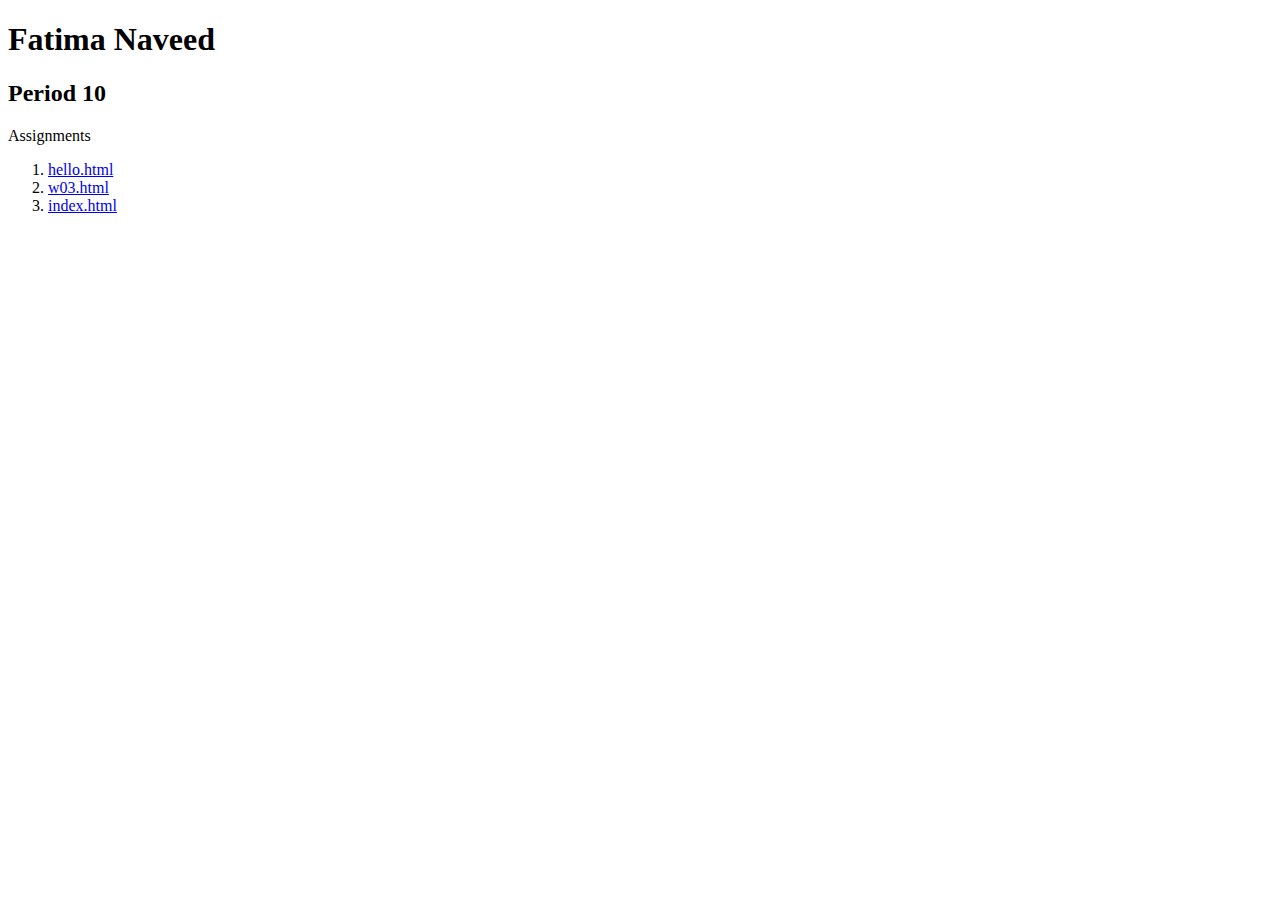
<file: index.html>
<!DOCTYPE html>

<html lang="en">

  <head>
    <meta charset="utf-8">
    <title>WEBPAGE</title>
  </head>

  <body>
    <p>
      <h1> Fatima Naveed </h1>
      <h2> Period 10 </h2>
      Assignments
      <ol>
        <li><a href="http://homer.stuy.edu/~fnaveed60/hello.html">hello.html<a/></li>
        <li><a href="http://homer.stuy.edu/~fnaveed60/w03.html">w03.html<a/></li>
        <li><a href="http://homer.stuy.edu/~fnaveed60/index.html">index.html<a/></li>
      </ol>
    </p>
  </body>

</html>
</file>
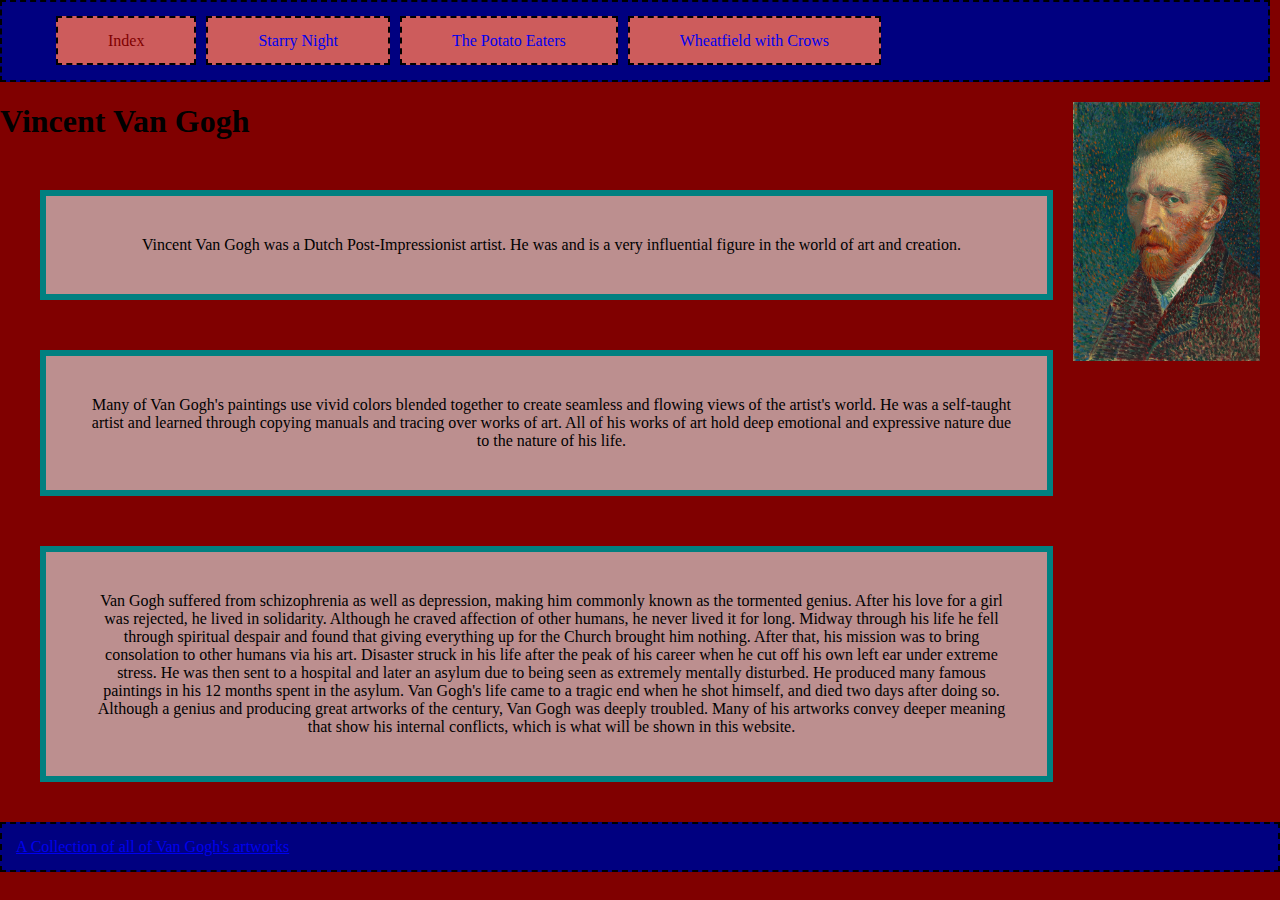
<file: site/index.html>
<!DOCTYPE html>

<html lang="en">

  <head>
    <meta charset="utf-8">
    <link id="stylesheet" href="mystyle.css" rel="stylesheet">
    <title>Vincent Van Gogh</title>
  </head>

  <body>
    <nav>
    <ul>
      <li class="current"><a href="index.html" class="navlink">Index</a></li>
      <li><a href="p0.html" class="navlink">Starry Night</a></li>
      <li><a href="p1.html" class="navlink">The Potato Eaters</a></li>
      <li><a href="p2.html" class="navlink">Wheatfield with Crows</a></li>
    </ul>
  </nav>

  <main>

      <div class="">
        <h1> Vincent Van Gogh </h1>


        <p>
          Vincent Van Gogh was a Dutch Post-Impressionist artist. He was and is a very influential figure in the world of art and creation.
        </p>
        <p>
          Many of Van Gogh's paintings use vivid colors blended together to create seamless and flowing views of the artist's world. He was a self-taught artist and learned through copying manuals and tracing over works of art. All of his works of art hold deep emotional and expressive nature due to the nature of his life.
        </p>

        <p>
          Van Gogh suffered from schizophrenia as well as depression, making him commonly known as the tormented genius. After his love for a girl was rejected, he lived in solidarity. Although he craved affection of other humans, he never lived it for long. Midway through his life he fell through spiritual despair and found that giving everything up for the Church brought him nothing. After that, his mission was to bring consolation to other humans via his art. Disaster struck in his life after the peak of his career when he cut off his own left ear under extreme stress. He was then sent to a hospital and later an asylum due to being seen as extremely mentally disturbed. He produced many famous paintings in his 12 months spent in the asylum. Van Gogh's life came to a tragic end when he shot himself, and died two days after doing so. Although a genius and producing great artworks of the century, Van Gogh was deeply troubled. Many of his artworks convey deeper meaning that show his internal conflicts, which is what will be shown in this website.
        </p>
      </div>
      <div class="">
            <img src="images/vvg.png" alt="Vincent Van Gogh">
      </div>
    </main>



<a href="https://www.vangoghmuseum.nl/en/collection">A Collection of all of Van Gogh's artworks</a>
  </body>

</html>
</file>
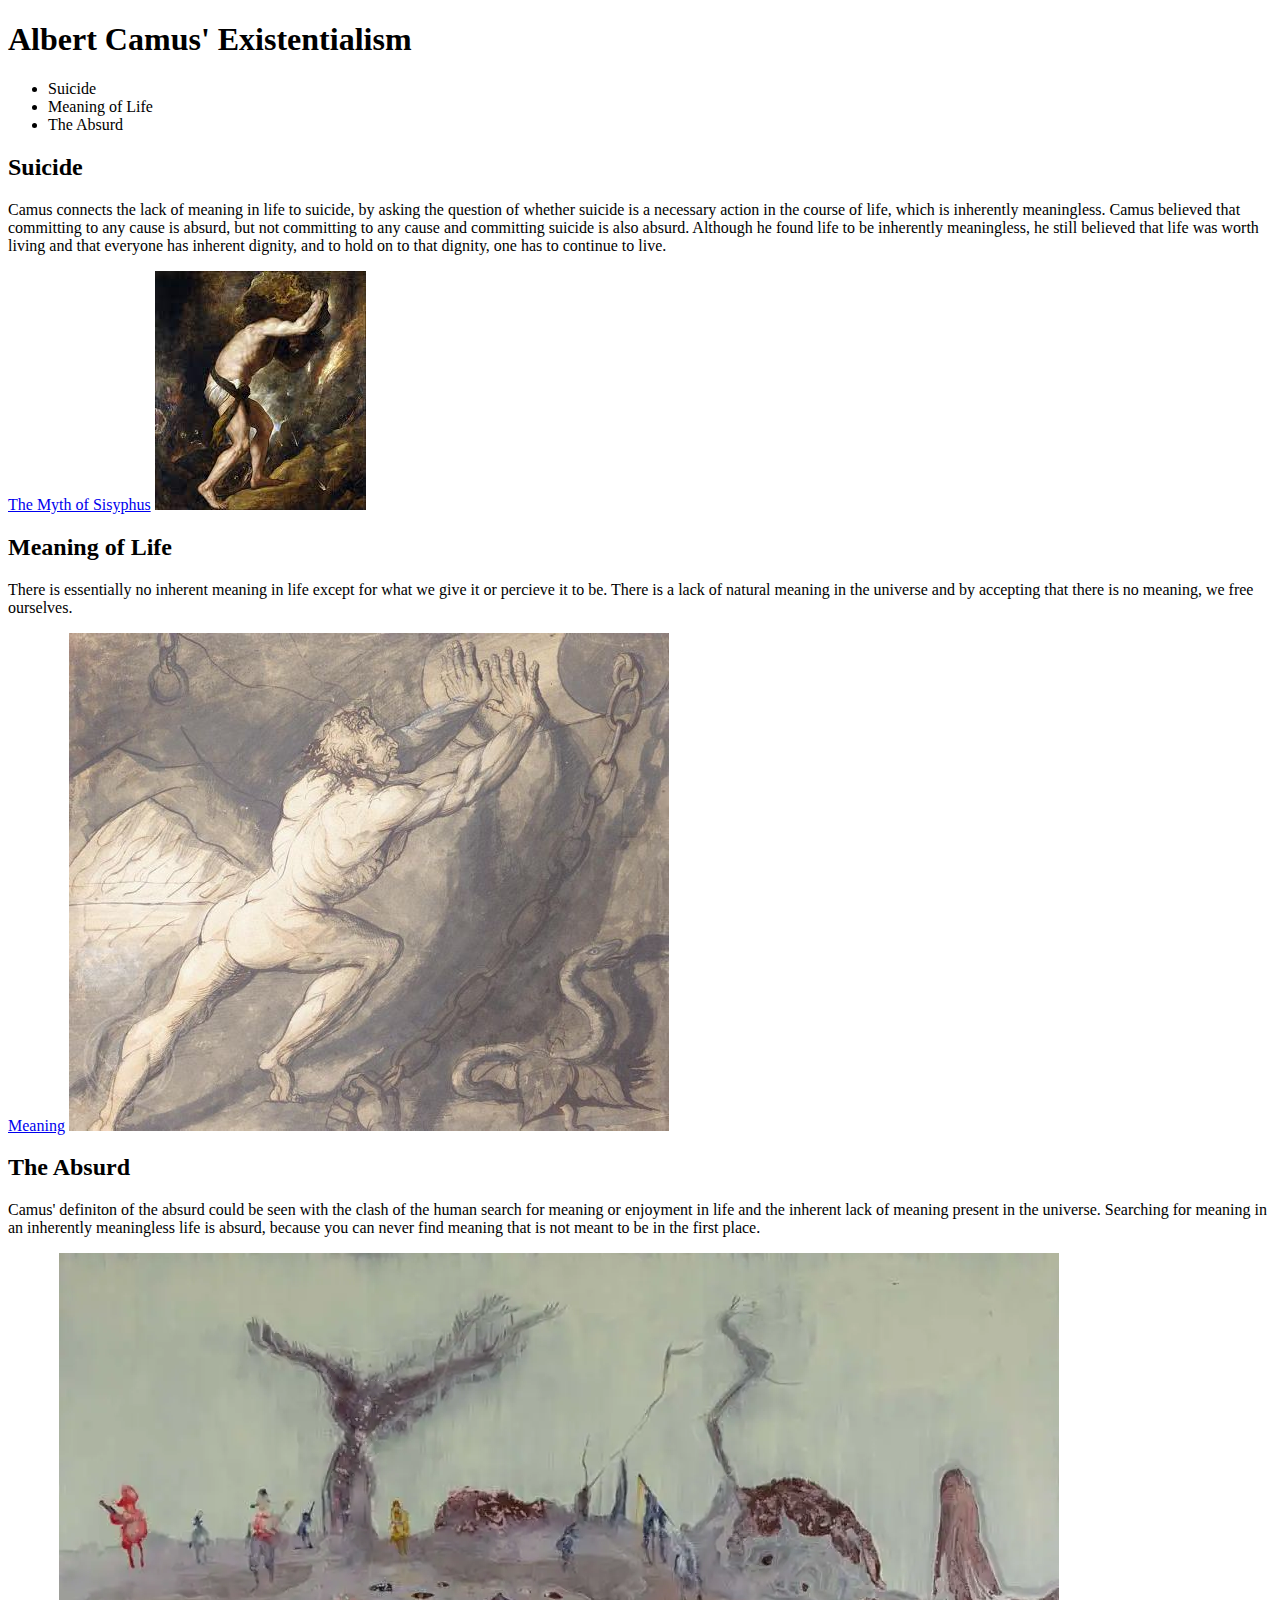
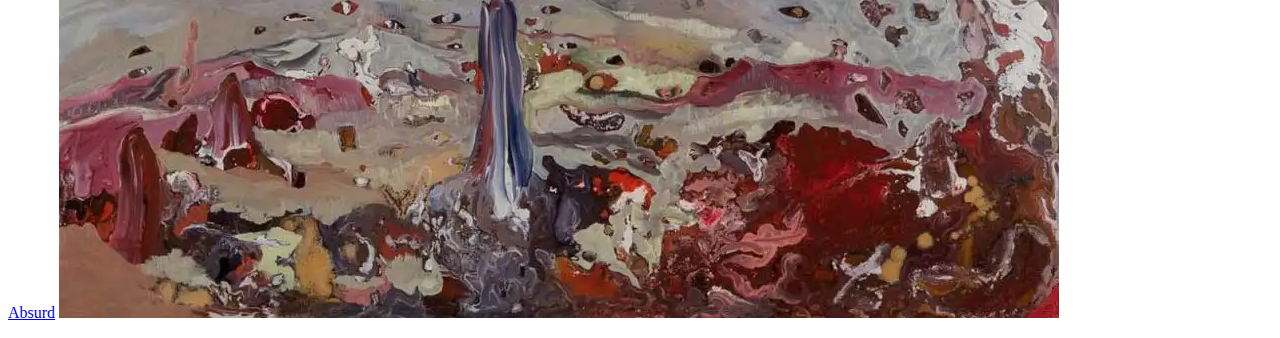
<file: w05_subject.html>
<!DOCTYPE html>

<html lang="en">

  <head>
    <meta charset="utf-8">
    <title>WEBPAGE</title>
  </head>

  <body>
    <p>
      <h1>Albert Camus' Existentialism</h1>
      <ul>
        <li>Suicide</li>
        <li>Meaning of Life</li>
        <li>The Absurd</li>
      </ul>
    <h2>Suicide</h2>
    <p> Camus connects the lack of meaning in life to suicide, by asking the question of whether suicide is a necessary action in the course of life, which is inherently meaningless. Camus believed that committing to any cause is absurd, but not committing to any cause and committing suicide is also absurd. Although he found life to be inherently meaningless, he still believed that life was worth living and that everyone has inherent dignity, and to hold on to that dignity, one has to continue to live. 
</p>
    <a href="https://www.themarginalian.org/2016/11/07/camus-myth-of-sisyphus-suicide/">The Myth of Sisyphus</a>
    <img src="the myth of sisyphus.jpeg" alt="The Myth of Sispyhus">
    <h2>Meaning of Life</h2>
    <p>There is essentially no inherent meaning in life except for what we give it or percieve it to be. There is a lack of natural meaning in the universe and by accepting that there is no meaning, we free ourselves. </p>
    <a href="https://philosophy.stackexchange.com/questions/64941/what-is-the-meaning-of-life-in-the-myth-of-sisyphus">Meaning</a>
    <img src="meaning.jpeg" alt="Meaning">
    <h2>The Absurd</h2>
    <p>Camus' definiton of the absurd could be seen with the clash of the human search for meaning or enjoyment in life and the inherent lack of meaning present in the universe. Searching for meaning in an inherently meaningless life is absurd, because you can never find meaning that is not meant to be in the first place.</p>
    <a href="https://www.thecollector.com/albert-camus-meaning-of-life/">Absurd</a>
    <img src="the night watch.webp" alt="The Night Watch">
  </p>
  </body>

</html>
</file>
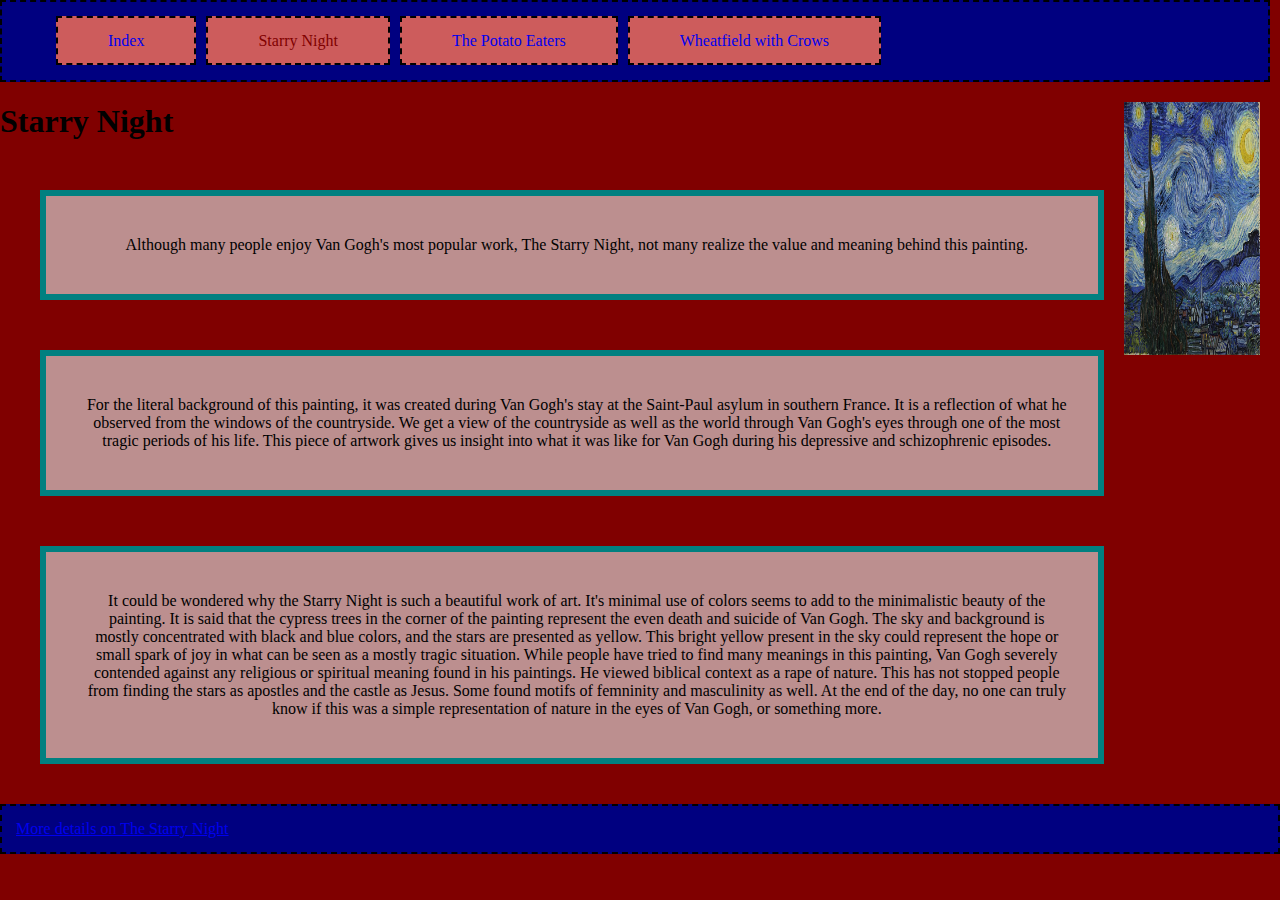
<file: site/p0.html>
<!DOCTYPE html>

<html lang="en">

  <head>
    <meta charset="utf-8">
    <link id="stylesheet" href="mystyle.css" rel="stylesheet">
    <title>Starry Night</title>
  </head>

  <body>

    <nav>
        <ul>
          <li><a href="index.html" class="navlink">Index</a></li>
          <li class="current"><a href="p0.html" class="navlink">Starry Night</a></li>
          <li><a href="p1.html" class="navlink">The Potato Eaters</a></li>
          <li><a href="p2.html" class="navlink">Wheatfield with Crows</a></li>
        </ul>
      </nav>

      <main>

        <div class="">
          <h1> Starry Night </h1>


            <p>
              Although many people enjoy Van Gogh's most popular work, The Starry Night, not many realize the value and meaning behind this painting.
            </p>

            <p>
              For the literal background of this painting, it was created during Van Gogh's stay at the Saint-Paul asylum in southern France. It is a reflection of what he observed from the windows of the countryside. We get a view of the countryside as well as the world through Van Gogh's eyes through one of the most tragic periods of his life. This piece of artwork gives us insight into what it was like for Van Gogh during his depressive and schizophrenic episodes.
            </p>

            <p>
              It could be wondered why the Starry Night is such a beautiful work of art. It's minimal use of colors seems to add to the minimalistic beauty of the painting. It is said that the cypress trees in the corner of the painting represent the even death and suicide of Van Gogh. The sky and background is mostly concentrated with black and blue colors, and the stars are presented as yellow. This bright yellow present in the sky could represent the hope or small spark of joy in what can be seen as a mostly tragic situation. While people have tried to find many meanings in this painting, Van Gogh severely contended against any religious or spiritual meaning found in his paintings. He viewed biblical context as a rape of nature. This has not stopped people from finding the stars as apostles and the castle as Jesus. Some found motifs of femninity and masculinity as well. At the end of the day, no one can truly know if this was a simple representation of nature in the eyes of Van Gogh, or something more.
            </p>
          </div>
          <div class="">
            <img src="images/img0.png" alt="Starry Night">
          </div>
        </main>

<a href="https://www.vangoghgallery.com/painting/starry-night.html">More details on The Starry Night</a>

  </body>

</html>
</file>
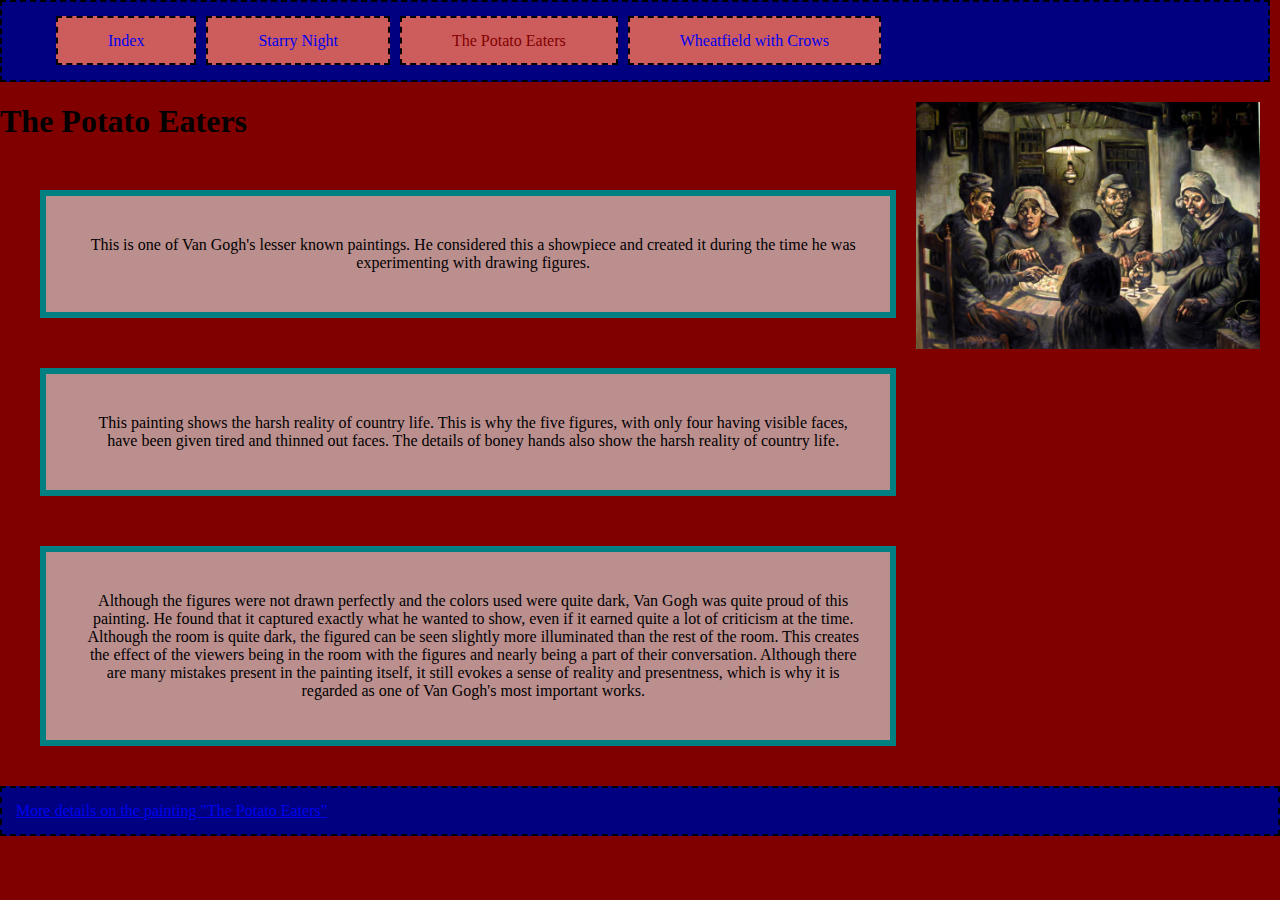
<file: site/p1.html>
<!DOCTYPE html>

<html lang="en">

  <head>
    <meta charset="utf-8">
    <link id="stylesheet" href="mystyle.css" rel="stylesheet">
    <title>The Potato Eaters</title>
  </head>

  <body>
    <nav>
   <ul>
     <li><a href="index.html" class="navlink">Index</a></li>
     <li><a href="p0.html" class="navlink">Starry Night</a></li>
     <li class="current"><a href="p1.html" class="navlink">The Potato Eaters</a></li>
     <li><a href="p2.html" class="navlink">Wheatfield with Crows</a></li>
   </ul>
 </nav>

 <main>

   <div class="">
     <h1> The Potato Eaters </h1>


       <p>
         This is one of Van Gogh's lesser known paintings. He considered this a showpiece and created it during the time he was experimenting with drawing figures.
       </p>

       <p>
         This painting shows the harsh reality of country life. This is why the five figures, with only four having visible faces, have been given tired and thinned out faces. The details of boney hands also show the harsh reality of country life.
       </p>

       <p>
         Although the figures were not drawn perfectly and the colors used were quite dark, Van Gogh was quite proud of this painting. He found that it captured exactly what he wanted to show, even if it earned quite a lot of criticism at the time. Although the room is quite dark, the figured can be seen slightly more illuminated than the rest of the room. This creates the effect of the viewers being in the room with the figures and nearly being a part of their conversation. Although there are many mistakes present in the painting itself, it still evokes a sense of reality and presentness, which is why it is regarded as one of Van Gogh's most important works.
       </p>
     </div>
     <div class="">
       <img src="images/img1.png" alt="The Potato Eaters">
     </div>
   </main>

<a href="https://www.vangoghgallery.com/painting/potatoindex.html">More details on the painting "The Potato Eaters"</a>
  </body>

</html>
</file>
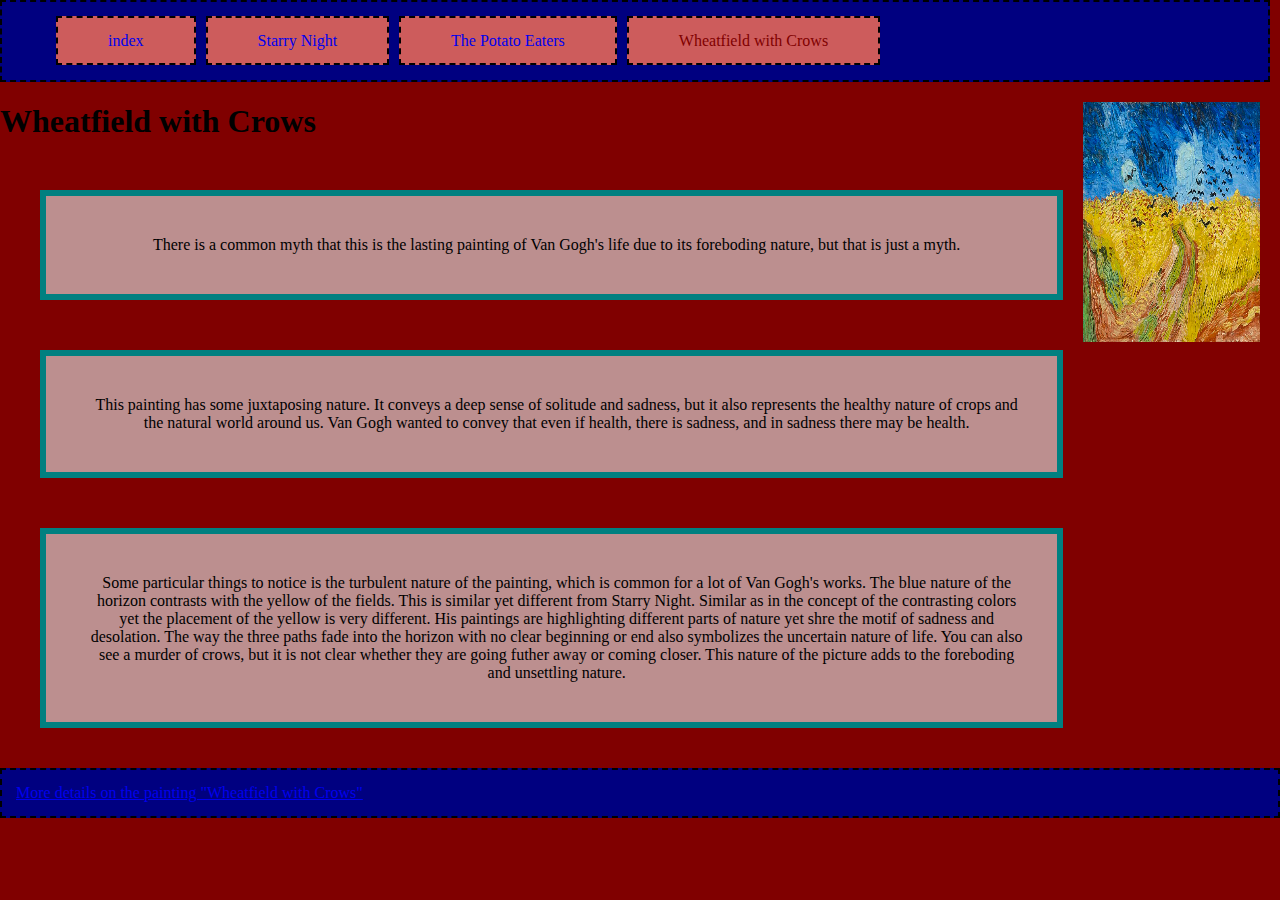
<file: site/p2.html>
<!DOCTYPE html>

<html lang="en">

  <head>
    <meta charset="utf-8">
    <link type="text/css" href="mystyle.css" rel="stylesheet">
    <title>Wheatfield with Crows</title>
  </head>

  <body>
    <nav>
     <ul>
       <li><a href="index.html" class="navlink">index</a></li>
       <li><a href="p0.html" class="navlink">Starry Night</a></li>
       <li><a href="p1.html" class="navlink">The Potato Eaters</a></li>
       <li class="current"><a href="p2.html" class="navlink">Wheatfield with Crows</a></li>
     </ul>
   </nav>

   <main>

     <div class="">
       <h1> Wheatfield with Crows </h1>


       <p>
         There is a common myth that this is the lasting painting of Van Gogh's life due to its foreboding nature, but that is just a myth.
       </p>

       <p>
         This painting has some juxtaposing nature. It conveys a deep sense of solitude and sadness, but it also represents the healthy nature of crops and the natural world around us. Van Gogh wanted to convey that even if health, there is sadness, and in sadness there may be health.
       </p>

       <p>
         Some particular things to notice is the turbulent nature of the painting, which is common for a lot of Van Gogh's works. The blue nature of the horizon contrasts with the yellow of the fields. This is similar yet different from Starry Night. Similar as in the concept of the contrasting colors yet the placement of the yellow is very different. His paintings are highlighting different parts of nature yet shre the motif of sadness and desolation. The way the three paths fade into the horizon with no clear beginning or end also symbolizes the uncertain nature of life. You can also see a murder of crows, but it is not clear whether they are going futher away or coming closer. This nature of the picture adds to the foreboding and unsettling nature.
       </p>
     </div>
     <div class="">
        <img src="images/img2.png" alt="Wheatfield with Crows">
      </div>
    </main>


<a href="https://www.vincentvangogh.org/wheat-field-with-crows.jsp">More details on the painting "Wheatfield with Crows"</a>
  </body>

</html>
</file>
<file: site/mystyle.css>
body {
  margin: auto;
  background-color: #800000;
  border-radius: 20px;
}

img {
  max-width: 100%;
  height: 35%;
  margin-left: -20px;
  margin-top: 20px;
}

.navlink {
  background-color: #CD5C5C;
  margin:-inline 30px;
  padding-inline: 50px;
  list-style-type: none;
  text-decoration: none;
  display: inline;
  width: 100%;
  position: relative;
}

.current .navlink{
  color : Maroon;
}


/* make the left and right boxes share */
main {
  width: 100%;
  display: flex;
}

nav,
ul {
  list-style-type: none;
  margin: 3pm;
  padding: 3pm;
}

ul {
  display: flex;
}

nav,
li {
  /* float: left; */
  margin-right: 10px
}

nav,
a {
  display: block;
  padding: 14px;
  background-color: #000080;
  border: 2px dashed black
}


h1 {
  /* position: fixed;
  top:40px; */
  text-decoration: double;
  text-color: BurlyWood;
}

p {
  margin: 50px;
  text-align: center;
 background-color: #BC8F8F;
 border: 6px solid teal;
 display: block;
 /* margin-top: -30px; */
 margin-right: 40px;
 margin-bottom: 40px;
 margin-left: 40px;
 padding-top: 40px;
 padding-right: 30px;
 padding-bottom: 40px;
 padding-left: 40px;
}
</file>
